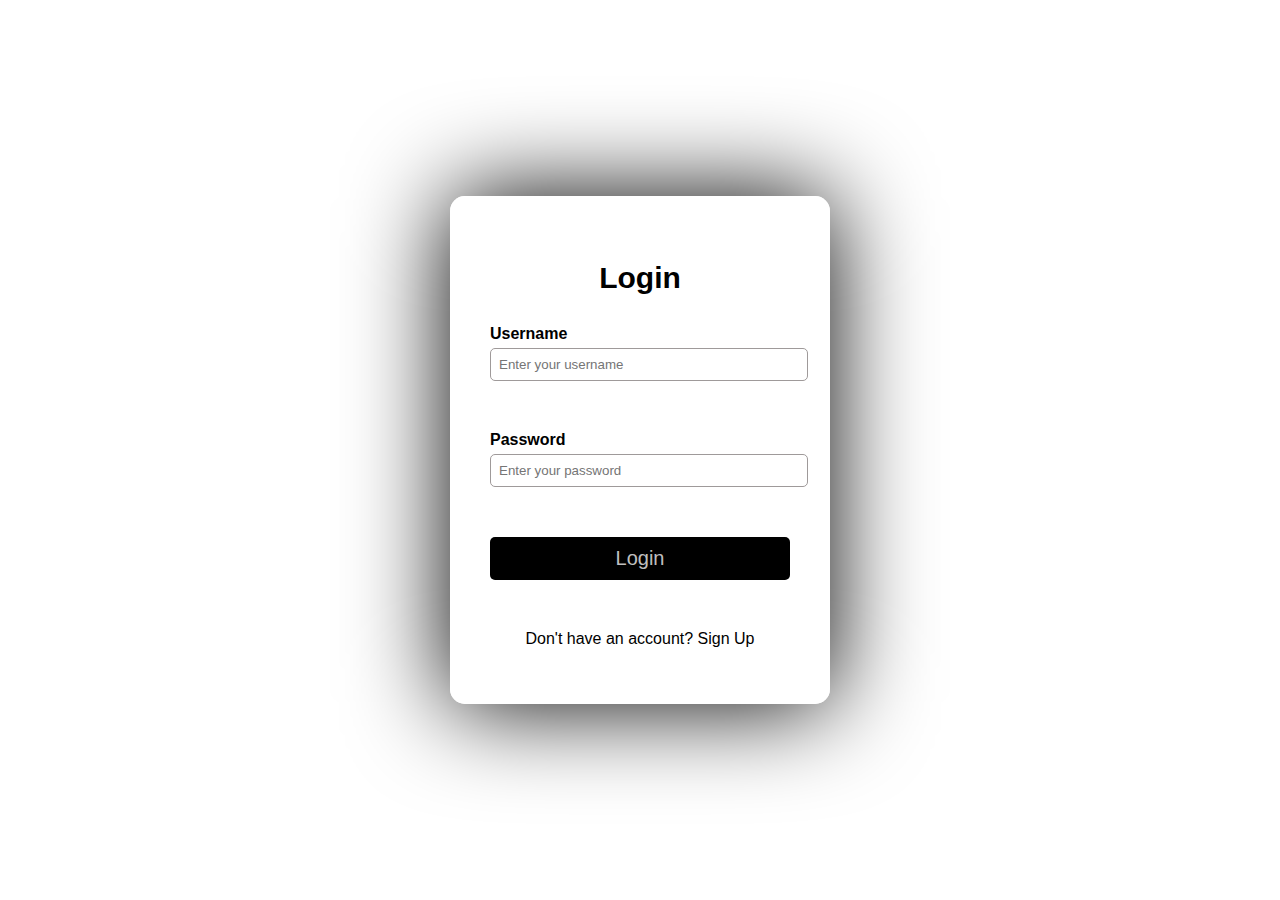
<file: login_page.html>
<!DOCTYPE html>
<html lang="en">
<head>
    <meta charset="UTF-8">
    <meta name="viewport" content="width=device-width, initial-scale=1.0">
    <title>Login Page</title>
    <style>
        body {
            font-family: Arial, sans-serif;
            background-image: url('https://img.freepik.com/free-photo/man-breaking-loaf-bread_23-2148719003.jpg?t=st=1714398492~exp=1714402092~hmac=887aa9788648993cdff8192cda73676cbd7e5d3e4e6f211903e104a25b103c3f&w=1480');
            background-size: cover;
            background-repeat: no-repeat;
            display: flex;
            justify-content: center;
            align-items: center;
            height: 100vh;
            margin: 0;
        }
    
        .container {
            width: 300px;
            background-color: #ffffffd1;
            border-radius: 15px;
            padding: 40px;
            box-shadow: 0 0 100px rgb(0, 0, 0);
        }
    
        .container h2 {
            text-align: center;
            margin-bottom: 30px;
            font-size: 30px; /* Adjust font size for headings */
            font-family: 'Gent', sans-serif; /* Add font family */
        }
    
        .form-group {
            margin-bottom: 50px;
        }
    
        .form-group label {
            display: block;
            font-weight: bold;
            margin-bottom: 5px;
        }
    
        .form-group input {
            width: 100%;
            padding: 8px;
            border: 1px solid #9f9a9a;
            border-radius: 5px;
        }
    
        .form-group button {
            width: 100%;
            padding: 10px;
            background-color: #000000;
            border: none;
            border-radius: 5px;
            color: #ffffffc2;
            font-size: 20px;
            cursor: pointer;
        }
    
        .form-group button:hover {
            background-color: #000000;
        }
    
        .new-account {
            text-align: center;
            font-family: 'Gent', sans-serif; /* Add font family */
        }
    
        .new-account a {
            color: #000000;
            text-decoration: none;
        }
    
        .new-account a:hover {
            text-decoration: underline;
        }
    
        /* Hide the sign-up form initially */
        #signup-form {
            display: none;
        }
    </style>
    
</head>
<body>
    <div class="container">
        <h2>Login</h2>
        <div class="form-group">
            <label for="username">Username</label>
            <input type="text" id="username" placeholder="Enter your username">
        </div>
        <div class="form-group">
            <label for="password">Password</label>
            <input type="password" id="password" placeholder="Enter your password">
        </div>
        <div class="form-group">
            <button onclick="login()">Login</button>
        </div>
        <div class="new-account">
            <p>Don't have an account? <a href="#" onclick="showSignupForm()">Sign Up</a></p>
        </div>
    </div>

    <!-- Sign-up form -->
    <div class="container" id="signup-form">
        <h2>Sign Up</h2>
        <div class="form-group">
            <label for="new-username">New Username</label>
            <input type="text" id="new-username" placeholder="Enter your new username">
        </div>
        <div class="form-group">
            <label for="new-password">New Password</label>
            <input type="password" id="new-password" placeholder="Enter your new password">
        </div>
        <div class="form-group">
            <button onclick="signup()">Sign Up</button>
        </div>
        <div class="new-account">
            <p>Already have an account? <a href="#" onclick="showLoginForm()">Login</a></p>
        </div>
    </div>

    <script>
        function login() {
            var username = document.getElementById("username").value;
            var password = document.getElementById("password").value;

            // Perform login authentication here
            console.log("Login attempt with username: " + username + " and password: " + password);
        }

        function signup() {
            var newUsername = document.getElementById("new-username").value;
            var newPassword = document.getElementById("new-password").value;

            // Perform sign-up process here
            console.log("Sign-up attempt with new username: " + newUsername + " and new password: " + newPassword);
        }

        function showSignupForm() {
            document.getElementById("signup-form").style.display = "block";
            document.querySelector('.container').style.display = 'none';
        }

        function showLoginForm() {
            document.querySelector('.container').style.display = 'block';
            document.getElementById("signup-form").style.display = "none";
        }
    </script>
</body>
</html>
</file>
